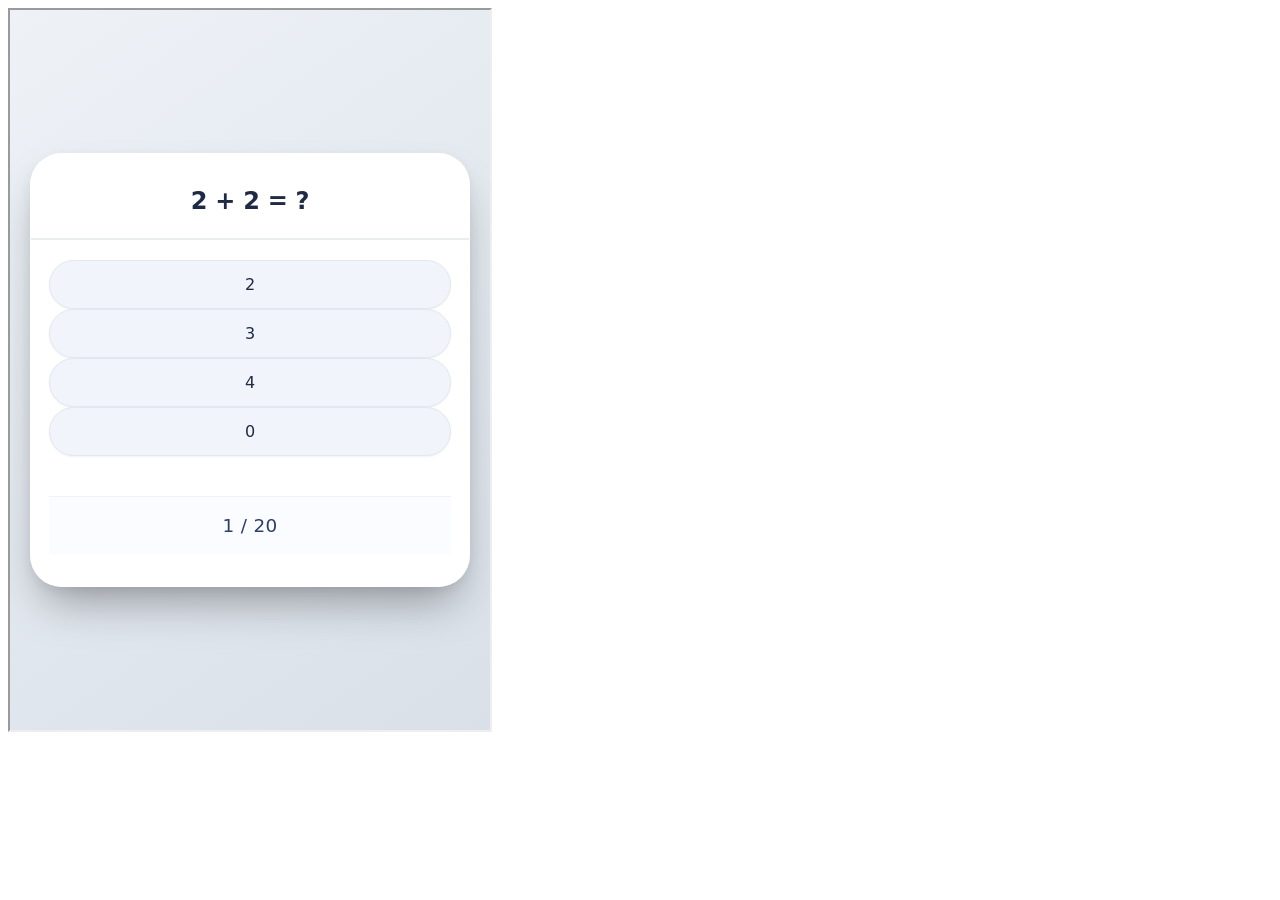
<file: index.html>
<!DOCTYPE html>
<html lang="en">
<head>
    <meta charset="UTF-8">
    <meta name="viewport" content="width=device-width, initial-scale=1.0">
    <title>Document</title>
</head>
<body>
    <iframe src="quiz.html" width="480" height="720" class="quiz-frame"></iframe>
</body>
</html>
</file>
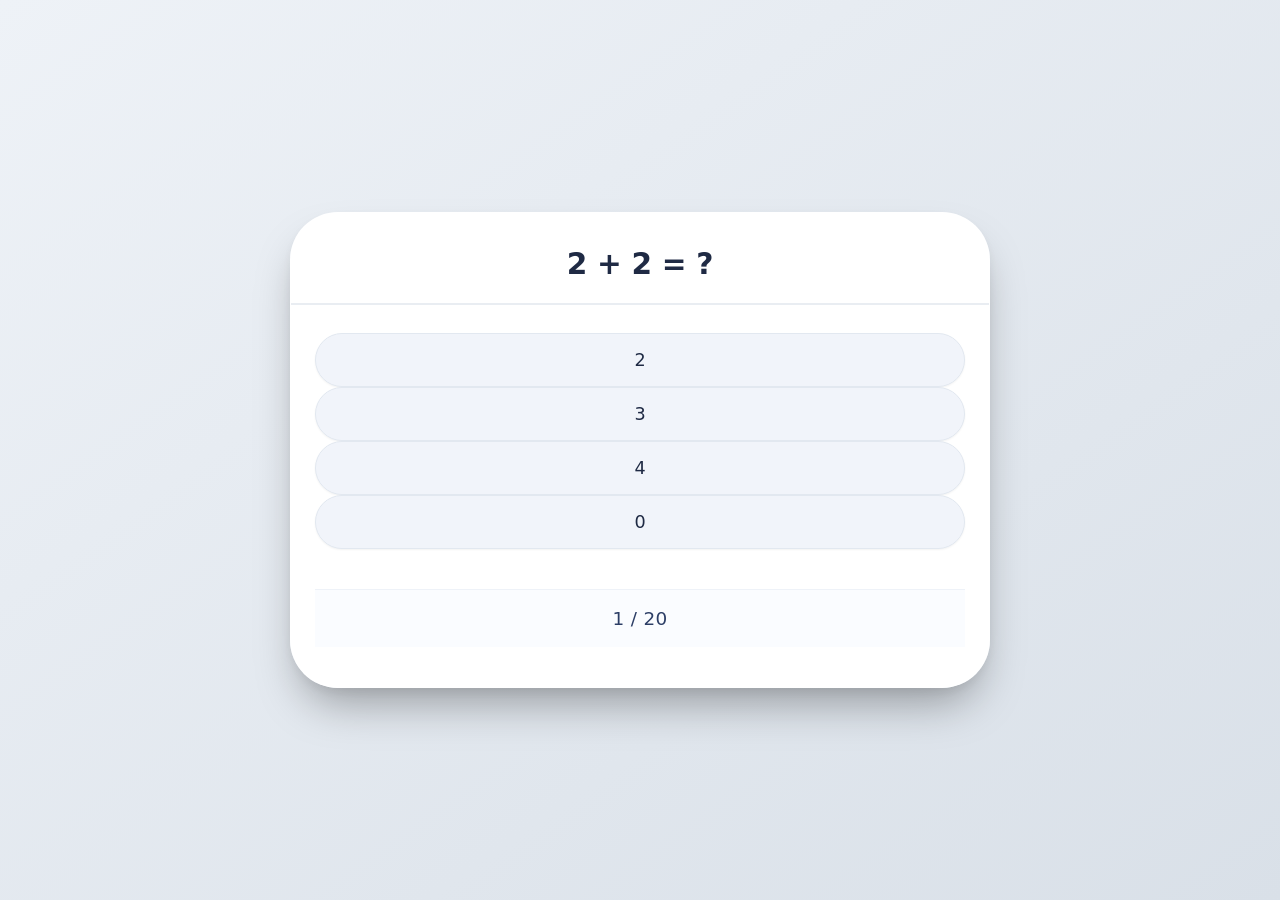
<file: i.html>
<!DOCTYPE html>
<html lang="ru">
<head>
  <meta charset="UTF-8">
  <meta name="viewport" content="width=device-width, initial-scale=1.0, user-scalable=yes">
  <title>Викторина | 20 вопросов по JavaScript и IT</title>
  <style>
    * {
      margin: 0;
      padding: 0;
      box-sizing: border-box;
      user-select: none;
    }

    body {
      background: linear-gradient(145deg, #eef2f7 0%, #d9e0e8 100%);
      min-height: 100vh;
      display: flex;
      align-items: center;
      justify-content: center;
      font-family: 'Segoe UI', 'Helvetica Neue', Roboto, system-ui, -apple-system, sans-serif;
      padding: 20px;
    }

    .quiz-card {
      max-width: 700px;
      width: 100%;
      background: rgba(255, 255, 255, 0.97);
      backdrop-filter: blur(0px);
      border-radius: 48px;
      box-shadow: 0 25px 45px -12px rgba(0, 0, 0, 0.35), 0 4px 12px rgba(0, 0, 0, 0.05);
      overflow: hidden;
      transition: all 0.2s ease;
      border: 1px solid rgba(255,255,255,0.5);
    }

    .quiz__head {
      background: #ffffffcc;
      padding: 32px 28px 20px 28px;
      border-bottom: 2px solid #e9edf2;
    }

    .head__content {
      font-size: 1.85rem;
      font-weight: 700;
      line-height: 1.3;
      color: #1f2a44;
      text-align: center;
      word-break: break-word;
      letter-spacing: -0.3px;
    }

    .quiz__body {
      padding: 28px 24px 40px 24px;
      background: #ffffff;
    }

    .buttons {
      display: flex;
      flex-direction: column;
      gap: 14px;
      margin-bottom: 40px;
    }

    .button {
      border: none;
      background: #f1f4fa;
      color: #1f2a44;
      padding: 16px 20px;
      font-size: 1.1rem;
      font-weight: 500;
      border-radius: 60px;
      width: 100%;
      cursor: pointer;
      transition: all 0.2s cubic-bezier(0.2, 0.9, 0.4, 1.1);
      text-align: center;
      font-family: inherit;
      box-shadow: 0 1px 2px rgba(0,0,0,0.05);
      border: 1px solid #e2e8f0;
    }

    .button:hover:not(.button_passive) {
      background: #e6edfc;
      transform: scale(0.98);
      border-color: #cbd5e1;
    }

    .button:active {
      transform: scale(0.97);
    }

    .button_correct {
      background: #2b9348 !important;
      color: white !important;
      border-color: #1f7a3b !important;
      box-shadow: 0 4px 12px rgba(43, 147, 72, 0.3);
    }

    .button_wrong {
      background: #e01e37 !important;
      color: white !important;
      border-color: #ba182e !important;
      box-shadow: 0 4px 12px rgba(224, 30, 55, 0.25);
    }

    .button_passive {
      background: #cbd5e6 !important;
      color: #2d3a5e !important;
      cursor: default;
      transform: none !important;
      opacity: 0.7;
      border-color: #b9c2d4;
      filter: grayscale(0.05);
    }

    .quiz__footer {
      border-top: 1px solid #eef2f8;
      background: #fafcff;
      padding: 18px 24px;
      text-align: center;
    }

    .footer__content {
      font-size: 1.15rem;
      font-weight: 500;
      color: #2c3e66;
      letter-spacing: 0.3px;
    }

    .restart-btn {
      background: #2c3e66;
      border: none;
      color: white;
      font-size: 1rem;
      padding: 12px 28px;
      border-radius: 40px;
      font-weight: 600;
      margin-top: 18px;
      cursor: pointer;
      transition: 0.2s;
      width: auto;
      display: inline-block;
      box-shadow: 0 4px 8px rgba(0,0,0,0.1);
      font-family: inherit;
    }

    .restart-btn:hover {
      background: #1f2a4e;
      transform: translateY(-2px);
    }

    .end-message {
      display: flex;
      flex-direction: column;
      align-items: center;
      gap: 10px;
    }

    @media (max-width: 550px) {
      .quiz-card {
        border-radius: 32px;
      }
      .head__content {
        font-size: 1.5rem;
      }
      .button {
        padding: 14px 16px;
        font-size: 1rem;
      }
      .quiz__body {
        padding: 20px 18px 32px;
      }
    }

    @keyframes fadeSlide {
      0% { opacity: 0; transform: translateY(10px);}
      100% { opacity: 1; transform: translateY(0);}
    }
    .quiz-card {
      animation: fadeSlide 0.35s ease-out;
    }
  </style>
</head>
<body>

<div class="quiz-card">
  <div class="quiz__head">
    <div class="head__content" id="head">Загрузка...</div>
  </div>
  <div class="quiz__body">
    <div class="buttons">
      <div class="buttons__content" id="buttons"></div>
    </div>
    <div class="quiz__footer">
      <div class="footer__content" id="pages">0 / 0</div>
    </div>
  </div>
</div>

<script>

  class Answer {
    constructor(text, value) {
      this.text = text;
      this.value = value;   // 1 - правильный, 0 - неправильный
    }
  }

  class Question {
    constructor(text, answers) {
      this.text = text;
      this.answers = answers; // массив Answer
    }
    getPoints(selectedIndex) {
      return this.answers[selectedIndex].value;
    }
    getCorrectIndex() {
      for (let i = 0; i < this.answers.length; i++) {
        if (this.answers[i].value === 1) return i;
      }
      return -1;
    }
  }

  class Result {
    constructor(threshold, text) {
      this.threshold = threshold;
      this.text = text;
    }
    matches(score) {
      return score >= this.threshold;
    }
  }

  class Quiz {
    constructor(questions, results) {
      this.questions = questions;
      this.results = results;
      this.score = 0;
      this.currentIndex = 0;
      this.finished = false;
      this.selectedResult = null;
    }

    applyAnswer(selectedIdx) {
      if (this.finished) return null;
      const currentQ = this.questions[this.currentIndex];
      const pointsEarned = currentQ.getPoints(selectedIdx);
      this.score += pointsEarned;
      const correctIdx = currentQ.getCorrectIndex();
      const isCorrect = (selectedIdx === correctIdx);
      this.moveToNext();
      return { correctIndex: correctIdx, selectedIndex: selectedIdx, isCorrect: isCorrect };
    }

    moveToNext() {
      this.currentIndex++;
      if (this.currentIndex >= this.questions.length) {
        this.finishQuiz();
      }
    }

    finishQuiz() {
      this.finished = true;
      for (let i = 0; i < this.results.length; i++) {
        if (this.results[i].matches(this.score)) {
          this.selectedResult = this.results[i];
          break;
        }
      }
      if (!this.selectedResult && this.results.length) {
        this.selectedResult = this.results[this.results.length - 1];
      }
    }

    isFinished() {
      return this.finished;
    }

    getCurrentQuestion() {
      if (this.finished) return null;
      return this.questions[this.currentIndex];
    }

    getProgressText() {
      if (this.finished) {
        return `⭐ Очки: ${this.score} из ${this.questions.length}`;
      }
      return `${this.currentIndex + 1} / ${this.questions.length}`;
    }

    getResultMessage() {
      if (!this.finished) return "";
      return this.selectedResult ? this.selectedResult.text : "Результат не определён";
    }
  }


  const QUESTIONS_LIST = [
    // 1
    new Question("2 + 2 = ?", [
      new Answer("2", 0), new Answer("3", 0), new Answer("4", 1), new Answer("0", 0)
    ]),
    // 2
    new Question("Какая функция выводит данные в консоль?", [
      new Answer("console.log()", 1), new Answer("print()", 0), new Answer("echo()", 0), new Answer("document.write()", 0)
    ]),
    // 3
    new Question("Что вернёт typeof null?", [
      new Answer("'null'", 0), new Answer("'object'", 1), new Answer("'undefined'", 0), new Answer("'string'", 0)
    ]),
    // 4
    new Question("Как объявить переменную с блочной областью видимости?", [
      new Answer("var", 0), new Answer("let", 1), new Answer("const", 0), new Answer("global", 0)
    ]),
    // 5
    new Question("Оператор строгого сравнения (без приведения типов):", [
      new Answer("==", 0), new Answer("=", 0), new Answer("===", 1), new Answer("!=", 0)
    ]),
    // 6 (новый)
    new Question("Какой метод добавляет элемент в конец массива?", [
      new Answer("push()", 1), new Answer("pop()", 0), new Answer("shift()", 0), new Answer("unshift()", 0)
    ]),
    // 7
    new Question("Что делает оператор '=== '?", [
      new Answer("Сравнивает значения с приведением типов", 0),
      new Answer("Сравнивает значения и типы данных", 1),
      new Answer("Присваивает значение", 0),
      new Answer("Выполняет математическое равенство", 0)
    ]),
    // 8
    new Question("Как объявить функцию в JavaScript?", [
      new Answer("function myFunc() {}", 1),
      new Answer("def myFunc()", 0),
      new Answer("create myFunc()", 0),
      new Answer("func = myFunc()", 0)
    ]),
    // 9
    new Question("Что такое 'closure' (замыкание) в JS?", [
      new Answer("Встроенная функция", 0),
      new Answer("Функция, имеющая доступ к переменным внешней функции даже после её возврата", 1),
      new Answer("Глобальная переменная", 0),
      new Answer("Тип данных", 0)
    ]),
    // 10
    new Question("Как получить длину строки 'Hello'?", [
      new Answer("length()", 0), new Answer("len()", 0), new Answer("size", 0), new Answer(".length", 1)
    ]),
    // 11
    new Question("Что выведет console.log(typeof NaN)?", [
      new Answer("'NaN'", 0), new Answer("'number'", 1), new Answer("'undefined'", 0), new Answer("'object'", 0)
    ]),
    // 12
    new Question("Как прервать цикл в JavaScript?", [
      new Answer("stop", 0), new Answer("break", 1), new Answer("exit", 0), new Answer("return", 0)
    ]),
    // 13
    new Question("Что делает метод map()?", [
      new Answer("Создаёт новый массив, преобразуя каждый элемент", 1),
      new Answer("Фильтрует массив", 0),
      new Answer("Сортирует массив", 0),
      new Answer("Удаляет элементы", 0)
    ]),
    // 14
    new Question("Какой атрибут используется для подключения внешнего JavaScript-файла?", [
      new Answer("src", 1), new Answer("href", 0), new Answer("link", 0), new Answer("script", 0)
    ]),
    // 15
    new Question("Что делает метод 'querySelector'?", [
      new Answer("Выбирает первый элемент по CSS-селектору", 1),
      new Answer("Выбирает все элементы по тегу", 0),
      new Answer("Изменяет стиль", 0),
      new Answer("Создаёт новый элемент", 0)
    ]),
    // 16
    new Question("Что такое 'this' в методе объекта?", [
      new Answer("Ссылка на глобальный объект", 0),
      new Answer("Ссылка на текущий объект", 1),
      new Answer("Ссылка на родительский объект", 0),
      new Answer("Новая переменная", 0)
    ]),
    // 17
    new Question("Какой метод преобразует JSON строку в объект?", [
      new Answer("JSON.stringify()", 0),
      new Answer("JSON.parse()", 1),
      new Answer("JSON.objectify()", 0),
      new Answer("JSON.toObject()", 0)
    ]),
    // 18
    new Question("Что выведет console.log(0.1 + 0.2 === 0.3)?", [
      new Answer("true", 0), new Answer("false", 1), new Answer("undefined", 0), new Answer("NaN", 0)
    ]),
    // 19
    new Question("Как создать новый массив из строки 'a,b,c'?", [
      new Answer("split(',')", 1), new Answer("join(',')", 0), new Answer("slice()", 0), new Answer("concat()", 0)
    ]),
    // 20
    new Question("Что делает 'event.preventDefault()'?", [
      new Answer("Отменяет стандартное действие браузера", 1),
      new Answer("Останавливает всплытие события", 0),
      new Answer("Удаляет элемент", 0),
      new Answer("Запускает событие заново", 0)
    ])
  ];


  const RESULTS_LIST = [
    new Result(18, " Вы в совершенстве знаете тему! Блестяще! 18-20 правильных ответов — это гениально!"),
    new Result(14, " Ваш уровень выше среднего! Отличные знания! 14-17 верных ответов — вы почти эксперт."),
    new Result(7, " Вы уже неплохо разбираетесь. Ещё немного — и вы эксперт! (7-13 верных ответов)"),
    new Result(0, " Вам многому нужно научиться. Не сдавайтесь! Начните изучать основы JavaScript и IT.")
  ];


  let currentQuiz = null;
  let isWaiting = false;
  let timeoutId = null;

  const headElem = document.getElementById('head');
  const buttonsContainer = document.getElementById('buttons');
  const pagesElem = document.getElementById('pages');

  function clearPendingTimeout() {
    if (timeoutId) {
      clearTimeout(timeoutId);
      timeoutId = null;
    }
  }

  function renderQuiz() {
    if (!currentQuiz) return;

    if (currentQuiz.isFinished()) {
      const finalMessage = currentQuiz.getResultMessage();
      headElem.textContent = finalMessage;
      
      buttonsContainer.innerHTML = `
        <div class="end-message" style="text-align: center; padding: 12px 0 8px 0;">
          <div style="font-size: 2rem; margin-bottom: 8px;"></div>
          <div style="font-size: 1.2rem; font-weight: 500; margin-bottom: 20px; background: #f0f4fe; padding: 12px; border-radius: 48px;">
            ${currentQuiz.score} / ${currentQuiz.questions.length} правильных ответов
          </div>
          <button class="restart-btn" id="restartQuizBtn"> Пройти заново</button>
        </div>
      `;
      pagesElem.textContent = currentQuiz.getProgressText();
      
      const restartBtn = document.getElementById('restartQuizBtn');
      if (restartBtn) {
        restartBtn.addEventListener('click', (e) => {
          e.stopPropagation();
          restartQuiz();
        });
      }
      return;
    }
    
    const currentQ = currentQuiz.getCurrentQuestion();
    if (!currentQ) return;
    
    headElem.textContent = currentQ.text;
    buttonsContainer.innerHTML = '';
    currentQ.answers.forEach((answer, idx) => {
      const btn = document.createElement('button');
      btn.className = 'button';
      btn.textContent = answer.text;
      btn.setAttribute('data-index', idx);
      buttonsContainer.appendChild(btn);
    });
    
    pagesElem.textContent = currentQuiz.getProgressText();
    
    const allButtons = document.querySelectorAll('.button');
    allButtons.forEach(btn => {
      btn.removeEventListener('click', buttonClickHandler);
      btn.addEventListener('click', buttonClickHandler);
    });
  }
  
  function buttonClickHandler(event) {
    if (isWaiting) return;
    if (!currentQuiz || currentQuiz.isFinished()) return;
    
    const btn = event.currentTarget;
    const selectedIdx = parseInt(btn.getAttribute('data-index'), 10);
    if (isNaN(selectedIdx)) return;
    
    const resultInfo = currentQuiz.applyAnswer(selectedIdx);
    if (!resultInfo) return;
    
    isWaiting = true;
    const allCurrentBtns = document.querySelectorAll('.button');
    
    allCurrentBtns.forEach(btnEl => {
      btnEl.classList.add('button_passive');
    });
    
    const { correctIndex, selectedIndex, isCorrect } = resultInfo;
    
    if (correctIndex !== -1 && allCurrentBtns[correctIndex]) {
      allCurrentBtns[correctIndex].classList.add('button_correct');
    }
    if (!isCorrect && allCurrentBtns[selectedIndex]) {
      allCurrentBtns[selectedIndex].classList.add('button_wrong');
    }
    
    clearPendingTimeout();
    timeoutId = setTimeout(() => {
      isWaiting = false;
      clearPendingTimeout();
      if (currentQuiz && !currentQuiz.isFinished()) {
        renderQuiz();
      } else if (currentQuiz && currentQuiz.isFinished()) {
        renderQuiz();
      } else {
        if (!currentQuiz) restartQuiz();
      }
    }, 800);
  }
  
  function restartQuiz() {
    clearPendingTimeout();
    isWaiting = false;
  
    const freshQuestions = QUESTIONS_LIST.map(q => new Question(q.text, q.answers.slice()));
    const freshResults = RESULTS_LIST.map(r => new Result(r.threshold, r.text));
    currentQuiz = new Quiz(freshQuestions, freshResults);
    renderQuiz();
  }
  
  function initQuiz() {
    const initialQuestions = QUESTIONS_LIST.map(q => new Question(q.text, q.answers.slice()));
    const initialResults = RESULTS_LIST.map(r => new Result(r.threshold, r.text));
    currentQuiz = new Quiz(initialQuestions, initialResults);
    renderQuiz();
  }
  
  initQuiz();
</script>
</body>
</html>
</file>
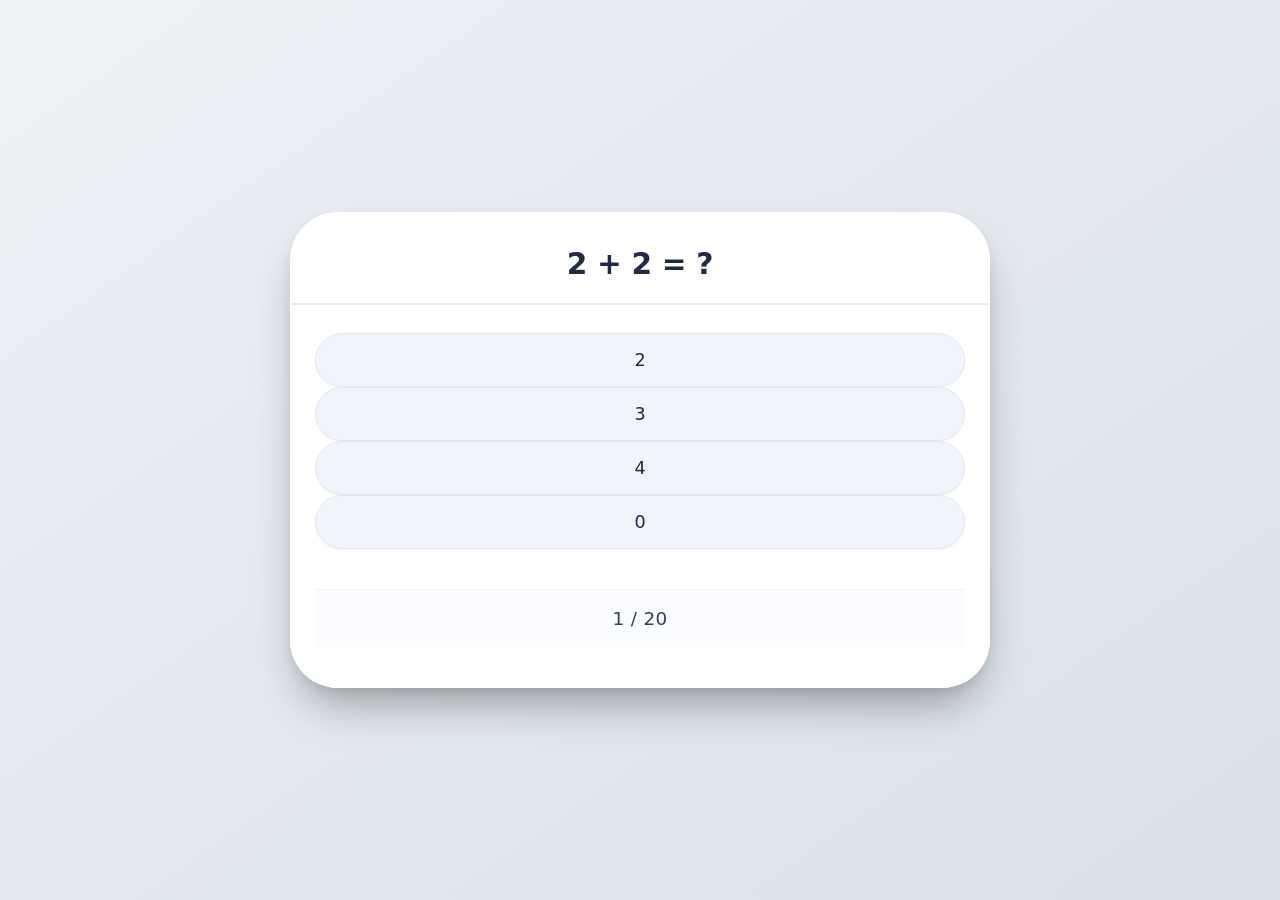
<file: quiz.html>
<!DOCTYPE html>
<html lang="ru">
<head>
  <meta charset="UTF-8">
  <meta name="viewport" content="width=device-width, initial-scale=1.0, user-scalable=yes">
  <title>Викторина | 20 вопросов по JavaScript и IT</title>
  <link rel="stylesheet" href="style.css">
</head>
<body>
<div class="quiz-card">
  <div class="quiz__head">
    <div class="head__content" id="head">Загрузка...</div>
  </div>
  <div class="quiz__body">
    <div class="buttons">
      <div class="buttons__content" id="buttons"></div>
    </div>
    <div class="quiz__footer">
      <div class="footer__content" id="pages">0 / 0</div>
    </div>
  </div>
</div>
<script src="script.js"></script>
</body>
</html>
</file>
<file: style.css>
* {
  margin: 0;
  padding: 0;
  box-sizing: border-box;
  user-select: none;
}

body {
  background: linear-gradient(145deg, #eef2f7 0%, #d9e0e8 100%);
  min-height: 100vh;
  display: flex;
  align-items: center;
  justify-content: center;
  font-family: 'Segoe UI', 'Helvetica Neue', Roboto, system-ui, -apple-system, sans-serif;
  padding: 20px;
}

.quiz-card {
  max-width: 700px;
  width: 100%;
  background: rgba(255, 255, 255, 0.97);
  border-radius: 48px;
  box-shadow: 0 25px 45px -12px rgba(0, 0, 0, 0.35), 0 4px 12px rgba(0, 0, 0, 0.05);
  overflow: hidden;
  transition: all 0.2s ease;
  border: 1px solid rgba(255,255,255,0.5);
}

.quiz__head {
  background: #ffffffcc;
  padding: 32px 28px 20px 28px;
  border-bottom: 2px solid #e9edf2;
}

.head__content {
  font-size: 1.85rem;
  font-weight: 700;
  line-height: 1.3;
  color: #1f2a44;
  text-align: center;
  word-break: break-word;
  letter-spacing: -0.3px;
}

.quiz__body {
  padding: 28px 24px 40px 24px;
  background: #ffffff;
}

.buttons {
  display: flex;
  flex-direction: column;
  gap: 14px;
  margin-bottom: 40px;
}

.button {
  border: none;
  background: #f1f4fa;
  color: #1f2a44;
  padding: 16px 20px;
  font-size: 1.1rem;
  font-weight: 500;
  border-radius: 60px;
  width: 100%;
  cursor: pointer;
  transition: all 0.2s cubic-bezier(0.2, 0.9, 0.4, 1.1);
  text-align: center;
  font-family: inherit;
  box-shadow: 0 1px 2px rgba(0,0,0,0.05);
  border: 1px solid #e2e8f0;
}

.button:hover:not(.button_passive) {
  background: #e6edfc;
  transform: scale(0.98);
  border-color: #cbd5e1;
}

.button:active {
  transform: scale(0.97);
}

.button_correct {
  background: #2b9348 !important;
  color: white !important;
  border-color: #1f7a3b !important;
  box-shadow: 0 4px 12px rgba(43, 147, 72, 0.3);
}

.button_wrong {
  background: #e01e37 !important;
  color: white !important;
  border-color: #ba182e !important;
  box-shadow: 0 4px 12px rgba(224, 30, 55, 0.25);
}

.button_passive {
  background: #cbd5e6 !important;
  color: #2d3a5e !important;
  cursor: default;
  transform: none !important;
  opacity: 0.7;
  border-color: #b9c2d4;
  filter: grayscale(0.05);
}

.quiz__footer {
  border-top: 1px solid #eef2f8;
  background: #fafcff;
  padding: 18px 24px;
  text-align: center;
}

.footer__content {
  font-size: 1.15rem;
  font-weight: 500;
  color: #2c3e66;
  letter-spacing: 0.3px;
}

.restart-btn {
  background: #2c3e66;
  border: none;
  color: white;
  font-size: 1rem;
  padding: 12px 28px;
  border-radius: 40px;
  font-weight: 600;
  margin-top: 18px;
  cursor: pointer;
  transition: 0.2s;
  width: auto;
  display: inline-block;
  box-shadow: 0 4px 8px rgba(0,0,0,0.1);
  font-family: inherit;
}

.restart-btn:hover {
  background: #1f2a4e;
  transform: translateY(-2px);
}

.end-message {
  display: flex;
  flex-direction: column;
  align-items: center;
  gap: 10px;
}

@media (max-width: 550px) {
  .quiz-card {
    border-radius: 32px;
  }
  .head__content {
    font-size: 1.5rem;
  }
  .button {
    padding: 14px 16px;
    font-size: 1rem;
  }
  .quiz__body {
    padding: 20px 18px 32px;
  }
}

@keyframes fadeSlide {
  0% { opacity: 0; transform: translateY(10px);}
  100% { opacity: 1; transform: translateY(0);}
}
.quiz-card {
  animation: fadeSlide 0.35s ease-out;
}
</file>
